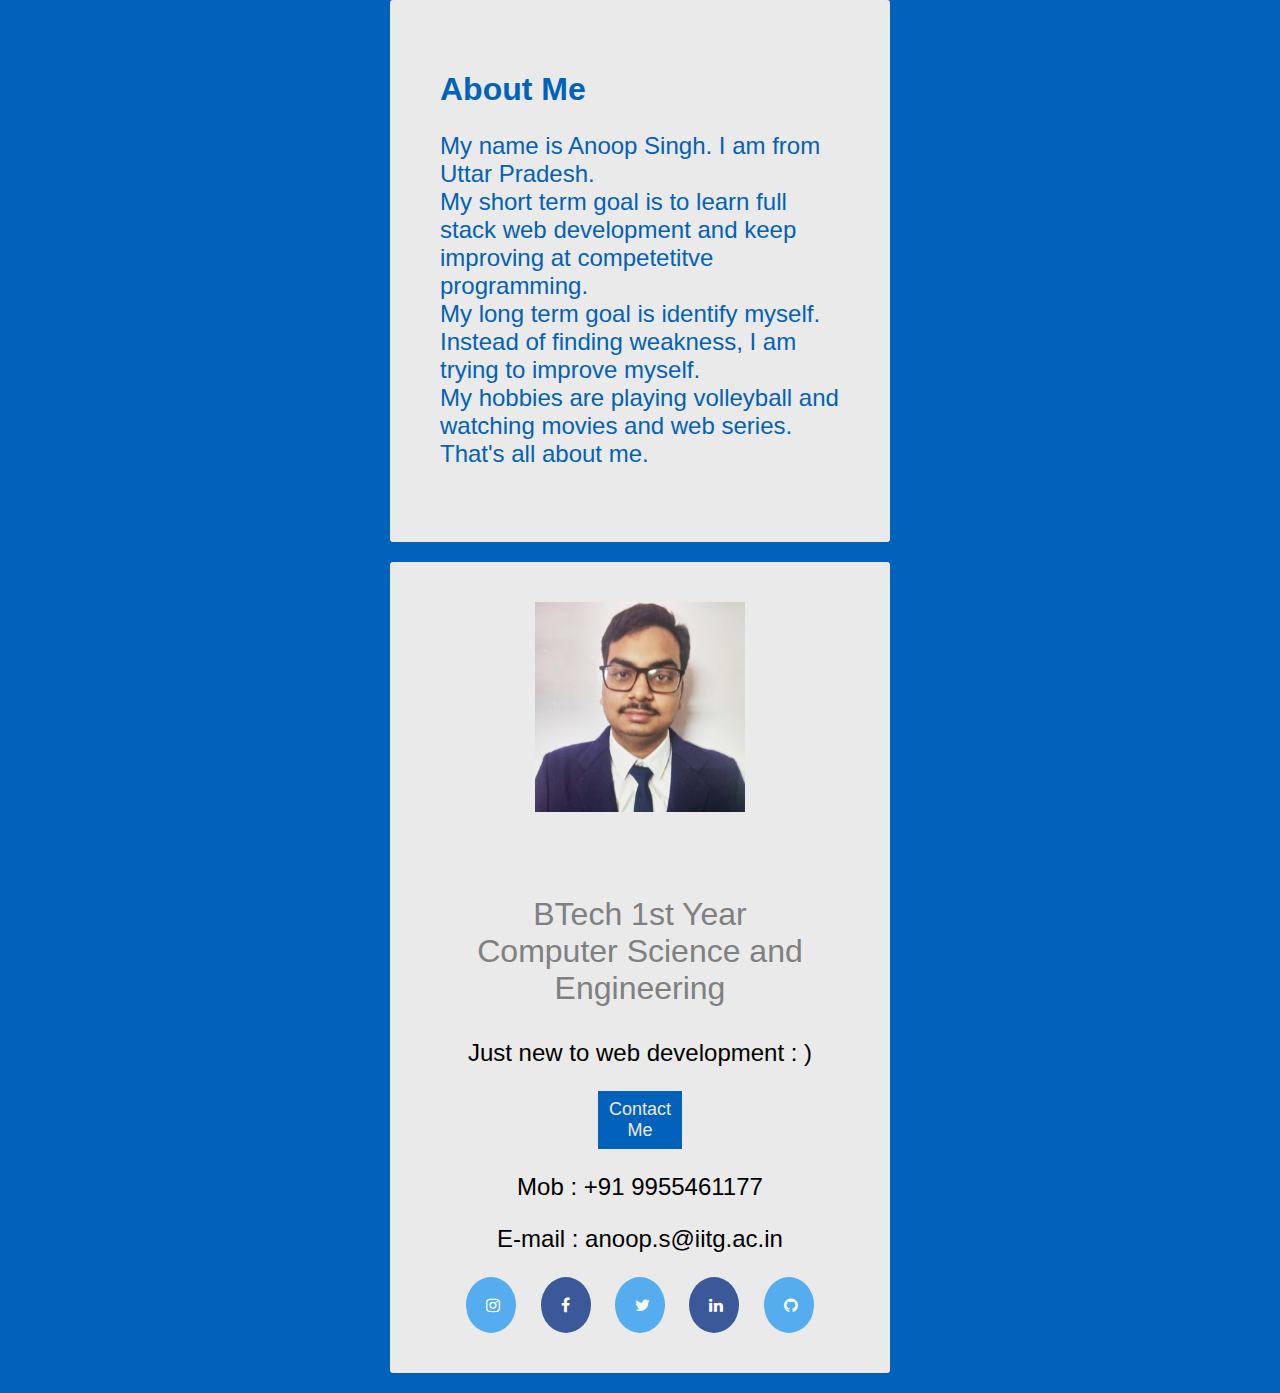
<file: aboutme.html>
<!DOCTYPE html>
<html>
    <head>
        <meta charset="UTF-8" />
        <meta name="viewport" content="width=device-width, initial-scale=1.0" />
        <meta http-equiv="X-UA-Compatible" content="ie=edge" />
        <title>About Me</title>
        <link rel="stylesheet" href="style2.css" />
        <link rel="stylesheet" href="https://cdnjs.cloudflare.com/ajax/libs/font-awesome/4.7.0/css/font-awesome.min.css">
    </head>
    <body>
        <div class="about-section">
            <h1>About Me</h1>
            <p>My name is Anoop Singh. I am from Uttar Pradesh. <br> My short term goal is to learn full stack web development and keep improving at competetitve programming. <br> My long term goal is identify myself. <br> Instead of finding weakness, I am trying to improve myself.
                <br> My hobbies are playing volleyball and watching movies and web series. <br> That's all about me.
            </p>
          </div>
          
          
          <div class="container">
            
                <img src="IMG_20211121_131444.jpg" alt="Anoop" style="width:50%">
                <div class="contain">
                  <h2>Anoop Singh</h2>
                  <p class="title">BTech 1st Year
                      <br>Computer Science and Engineering
                  </p>
                  <p>Just new to web development : )</p>
                  
                  <a href="https://memegenerator.net/img/instances/64633040/one-does-not-simply-contact-me.jpg"><button class="button">Contact Me</button></a>
                  <p >Mob : +91 9955461177</p>
                  <p>
                      E-mail : anoop.s@iitg.ac.in
                       
                  </p>
                  
                  <a href="https://www.instagram.com/anoop._singh._/?hl=en" class="fa fa-instagram" target="_blank" style="background-color: #55ACEE; color: white; border-radius: 50%;"></a> 

                  <a href="https://www.facebook.com/profile.php?id=100021110446824" target="_blank" class="fa fa-facebook"></a>

                    <a href="https://twitter.com/elonmusk" target="_blank" class="fa fa-twitter"></a>
                    
                    <a href="https://www.linkedin.com/in/anoop-singh-44a789231/" class="fa fa-linkedin" target="_blank"  style="background-color: #3B5998; color: white; border-radius: 50%;"></a>

                    <a href="https://github.com/anoop7384" target="_blank" class="fa fa-github"  target="_blank" style="background-color: #55ACEE; color: white; border-radius: 50%;"></a>



               
            </div>
          
            
          
            
          </div>
    </body>
</html>
</file>
<file: style2.css>
body {
    font-family: Arial, Helvetica, sans-serif;
    background-color: #0261ba;
    margin: 0 auto;
    max-width: 500px;
  }
  
  h2{
      color: #eaeaea;
  }
  html {
    box-sizing: border-box;
  }
  
  *, *:before, *:after {
    box-sizing: inherit;
  }
  

  
  
  .about-section {
    padding: 50px;
    text-align: left;
    background-color: #eaeaea;
    border-radius: 3px;
    max-width: 1000px;
    color: #0261ba;
  }
  
  .container {
    margin: 20px auto;
    padding: 40px;
    
    max-width: 1000px;
    background-color: #eaeaea;
    text-align: center;
    border-radius: 3px;
    

  }
  
  .container::after, .row::after {
    content: "";
    clear: both;
    display: table;
  }
  
  .title {
    color: grey;
    font-size: xx-large;
    
  }
  
  .button {
    border: none;
    outline: 0;
    display: inline-block;
    padding: 8px;
    color: #eaeaea;
    background-color: #0261ba;
    text-align: center;
    cursor: pointer;
    font-size: large;
    width: 20%;
    margin: 0 50px;
  }
  
  .button:hover {
    background-color: #555;
  }
  
  @media screen and (max-width: 650px) {
    .column {
      width: 100%;
      display: block;
    }
  }

  p{
      font-size: x-large;
  }
  image{
      height: 300px;
  }
  .fa {
    padding: 20px;
    font-size: 10px;
    width: 50px;
    text-align: center;
    text-decoration: none;
    margin: 0 10px;
  }
  
  /* Add a hover effect if you want */
  .fa:hover {
    opacity: 0.7;
  }
  
  /* Set a specific color for each brand */
  
  /* Facebook */
  .fa-facebook {
    background: #3B5998;
    color: white;
    border-radius: 50%;
  }
  
  /* Twitter */
  .fa-twitter {
    background: #55ACEE;
    color: white;
    border-radius: 50%;
  }
</file>
